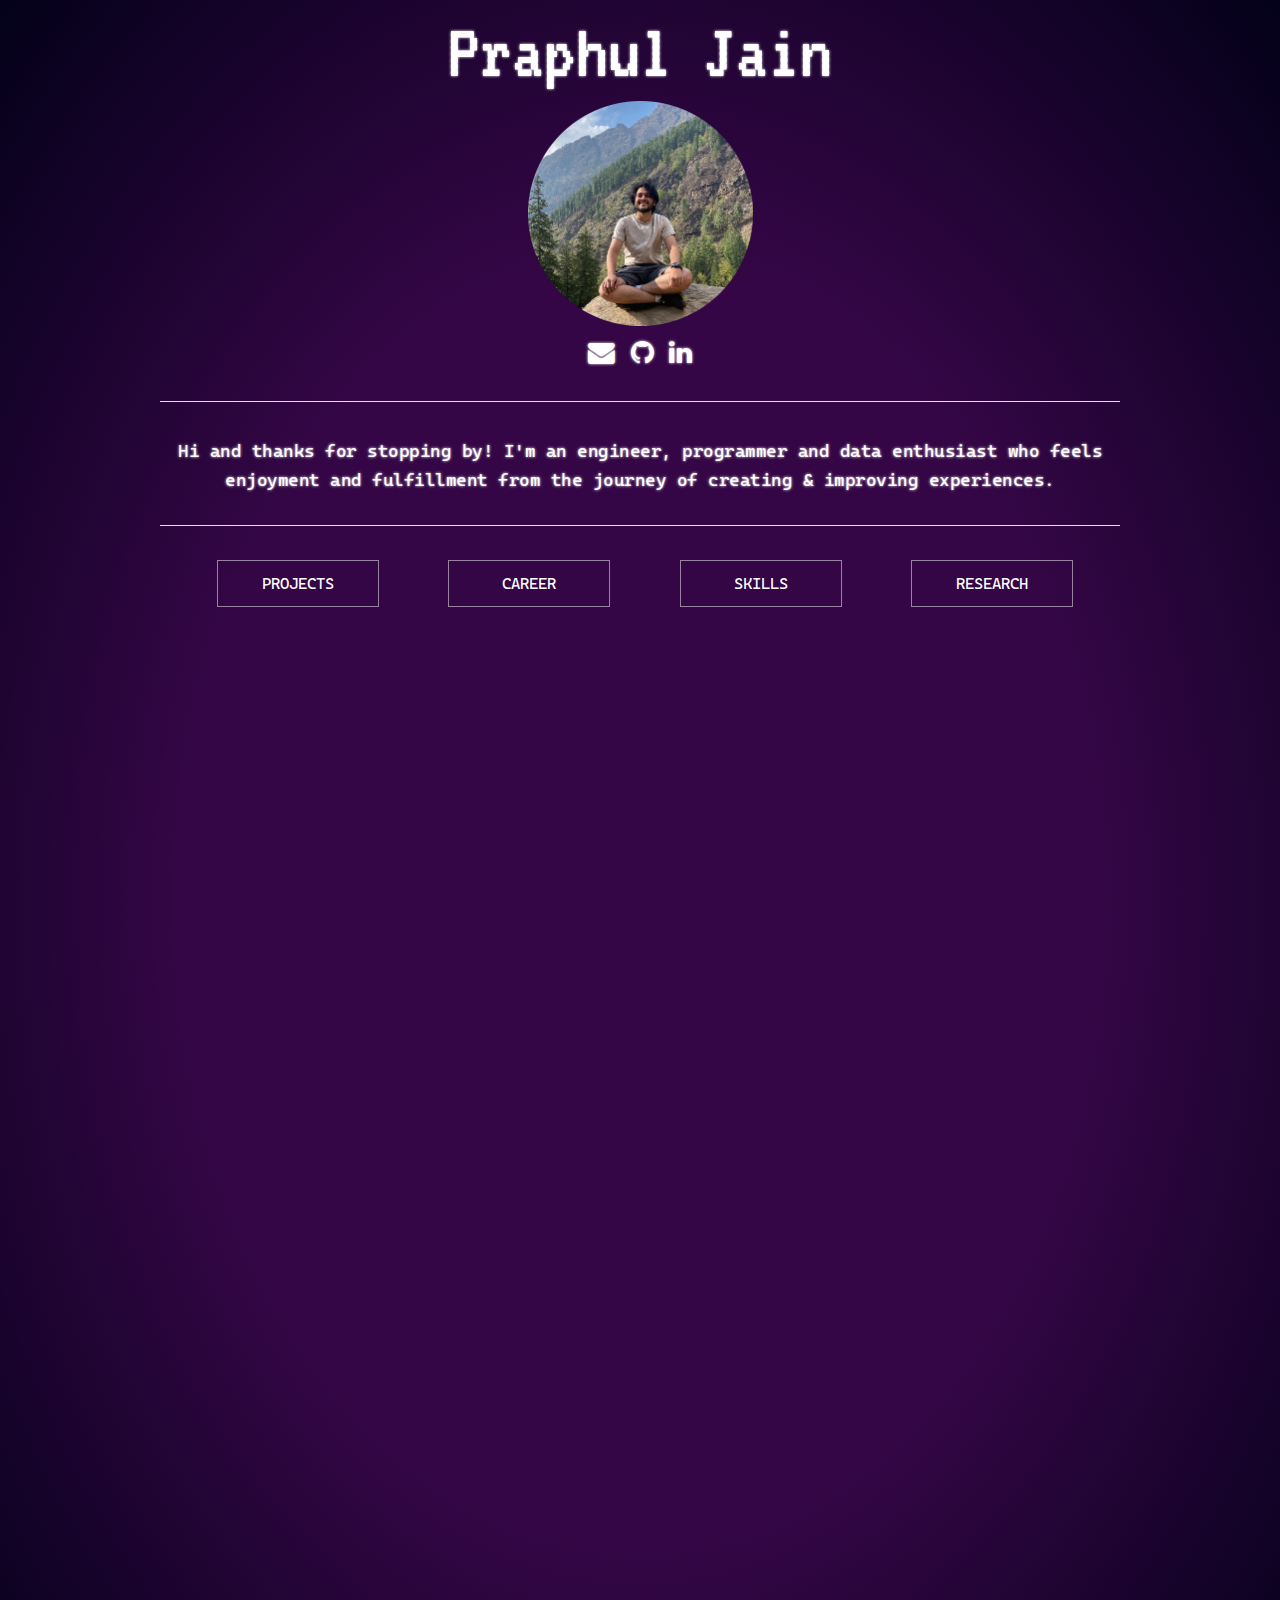
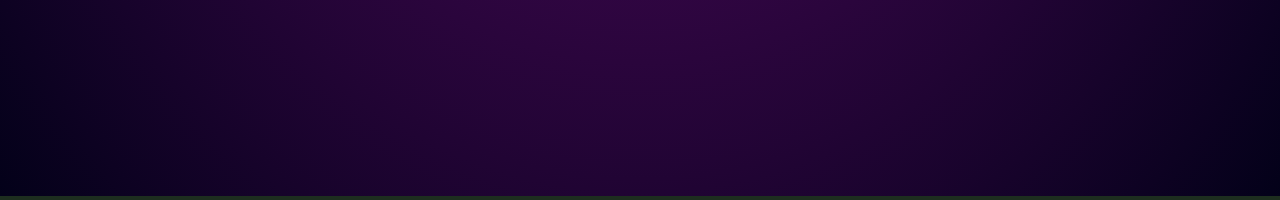
<file: index.html>
<!DOCTYPE html>
<html lang="en">
    <head>
        <!-- Metadata -->
        <meta charset="utf-8">
        
        <!-- <meta name="viewport" content="width=device-width, initial-scale=1"> -->
        <meta name="keywords" content="programmer, machine learning, data analysis, coding, python, cv, java, c, c++, software developer, english, hindi" />
        <meta name="description" content="Software and Data engineer interested in Data Analysis and Machine learning engineering" />

        <title>Praphul Jain</title>


        <!-- External file links for this html page  -->
        
        <!-- CSS -->
        <link rel="stylesheet" type="text/css" href="styles/skeleton.css">
        <link rel="stylesheet" type="text/css" href="styles/landing.css">
        <link rel="stylesheet" type="text/css" href="styles/career.css">
        <link rel="stylesheet" href="https://cdnjs.cloudflare.com/ajax/libs/font-awesome/4.7.0/css/font-awesome.min.css">

        <!-- Project related css files --> 
        <link rel="stylesheet" type="text/css" href="./styles/project_styles/school_curriculums.css"/>
        <link rel="stylesheet" type="text/css" href="./styles/project_styles/tfhe.css"/>

        <!-- Icon -->
        <link rel="icon" type="image/png" href="./data/images/icon_trans.png">

        <!-- Scripts -->
        <script src="scripts/quick_links.js"></script>

        <!-- Add google analytics data -->

    </head>

    <!-- Add a custom container class implementation here.... -->
    <body id="top">  
        <div class="container" style="margin-top: 1%" align="center">   
            <div id="title">Praphul Jain</div>            
            <img class="landing_logo" src="./data/images/portrait.png" alt="Portrait">
            <div id="quick_links">
                <a href="mailto:praphuljain40@gmail.com" target="_blank"><i class="fa fa-envelope"></i></a>
                <a href="https://github.com/PraphulJain" target="_blank"><i class="fa fa-github"></i></a>
                <a href="https://www.linkedin.com/in/praphul-jain-921b71151/" target="_blank"><i class="fa fa-linkedin"></i></a>
                <!--<a href="https://www.instagram.com/praphulj/" target="_blank"><i class="fa fa-instagram"></i></a>-->
            </div>
            <hr>
            <!-- Add a meaningful description here -->
            <div id="about_me">Hi and thanks for stopping by! I'm an engineer, programmer and data enthusiast who feels enjoyment and fulfillment from the journey of creating & improving experiences.</div>
            <hr>

            <section class="buttons">
                <div class="button_container">
                    <div id="projects-Button" class="btn btn-5 kd-button" onClick="document.getElementById('project_data_area').style.opacity = 0;">Projects</div> 
                    <div id="career-Button" class="btn btn-5 kd-button" onClick="document.getElementById('project_data_area').style.opacity = 0;">Career</div> 
                    <div id="skills-Button" class="btn btn-5 kd-button" onClick="document.getElementById('project_data_area').style.opacity = 0;">Skills</div> 
                    <div id="research-Button" class="btn btn-5 kd-button" onClick="document.getElementById('project_data_area').style.opacity = 0;">Research</div> 
                </div>
            </section>
        </div>

        <!-- Scripts used in top body -->
        <script src="scripts/text_animation.js"></script>
    </body>

    <div id="bottom">
        <!-- Data_Labels -->
        <div id="data_selection_area" class="container kd-selection-content" style="opacity: 0;"></div>
        <div id="project_data_area" class="container kd-selection-content" style="opacity: 0;"></div>
        <script src="scripts/button_nav_selection.js"></script>
        <script src="scripts/button_nav_proj.js"></script>
        <script src="scripts/button_nav_career.js"></script>

    </div>
</html>
</file>
<file: styles/skeleton.css>
/* Table of contents
––––––––––––––––––––––––––––––––––––––––––––––––––
- Grid
- Base Styles
- Typography
- Links
- Buttons
- Forms
- Lists
- Code
- Tables
- Spacing
- Utilities
- Clearing
- Media Queries
*/


/* Grid
–––––––––––––––––––––––––––––––––––––––––––––––––– */
.container {
    position: relative;
    width: 100%;
    max-width: 960px;
    margin: 0 auto;
    padding: 0 20px;
    box-sizing: border-box; 
    /* DEBUG VARIABLES */
    border: 0px solid rgb(255, 255, 255); }
  .column,
  .columns {
    width: 100%;
    float: left;
    box-sizing: border-box; }
  
  /* For devices larger than 400px */
  @media (min-width: 400px) {
    .container {
      width: 85%;
      padding: 0; }
  }
  
  /* For devices larger than 550px */
  @media (min-width: 550px) {
    .container {
      width: 80%; }
    .column,
    .columns {
      margin-left: 4%; }
    .column:first-child,
    .columns:first-child {
      margin-left: 0; }
  
    .one.column,
    .one.columns                    { width: 4.66666666667%; }
    .two.columns                    { width: 13.3333333333%; }
    .three.columns                  { width: 22%;            }
    .four.columns                   { width: 30.6666666667%; }
    .five.columns                   { width: 39.3333333333%; }
    .six.columns                    { width: 48%;            }
    .seven.columns                  { width: 56.6666666667%; }
    .eight.columns                  { width: 65.3333333333%; }
    .nine.columns                   { width: 74.0%;          }
    .ten.columns                    { width: 82.6666666667%; }
    .eleven.columns                 { width: 91.3333333333%; }
    .twelve.columns                 { width: 100%; margin-left: 0; }
  
    .one-third.column               { width: 30.6666666667%; }
    .two-thirds.column              { width: 65.3333333333%; }
  
    .one-half.column                { width: 48%; }
  
    /* Offsets */
    .offset-by-one.column,
    .offset-by-one.columns          { margin-left: 8.66666666667%; }
    .offset-by-two.column,
    .offset-by-two.columns          { margin-left: 17.3333333333%; }
    .offset-by-three.column,
    .offset-by-three.columns        { margin-left: 26%;            }
    .offset-by-four.column,
    .offset-by-four.columns         { margin-left: 34.6666666667%; }
    .offset-by-five.column,
    .offset-by-five.columns         { margin-left: 43.3333333333%; }
    .offset-by-six.column,
    .offset-by-six.columns          { margin-left: 52%;            }
    .offset-by-seven.column,
    .offset-by-seven.columns        { margin-left: 60.6666666667%; }
    .offset-by-eight.column,
    .offset-by-eight.columns        { margin-left: 69.3333333333%; }
    .offset-by-nine.column,
    .offset-by-nine.columns         { margin-left: 78.0%;          }
    .offset-by-ten.column,
    .offset-by-ten.columns          { margin-left: 86.6666666667%; }
    .offset-by-eleven.column,
    .offset-by-eleven.columns       { margin-left: 95.3333333333%; }
  
    .offset-by-one-third.column,
    .offset-by-one-third.columns    { margin-left: 34.6666666667%; }
    .offset-by-two-thirds.column,
    .offset-by-two-thirds.columns   { margin-left: 69.3333333333%; }
  
    .offset-by-one-half.column,
    .offset-by-one-half.columns     { margin-left: 52%; }
  
  }
  
  
  /* Base Styles
  –––––––––––––––––––––––––––––––––––––––––––––––––– */
  /* NOTE
  html is set to 62.5% so that all the REM measurements throughout Skeleton
  are based on 10px sizing. So basically 1.5rem = 15px :) */
  html {
    font-size: 62.5%; }
  body {
    font-size: 1.5em; /* currently ems cause chrome bug misinterpreting rems on body element */
    line-height: 1.6;
    font-weight: 400;
    font-family: "Raleway", "HelveticaNeue", "Helvetica Neue", Helvetica, Arial, sans-serif;
    color: #222; }
  
  
  /* Typography
  –––––––––––––––––––––––––––––––––––––––––––––––––– */
  h1, h2, h3, h4, h5, h6 {
    margin-top: 0;
    margin-bottom: 2rem;
    font-weight: 300; }
  h1 { font-size: 4.0rem; line-height: 1.2;  letter-spacing: -.1rem;}
  h2 { font-size: 3.6rem; line-height: 1.25; letter-spacing: -.1rem; }
  h3 { font-size: 3.0rem; line-height: 1.3;  letter-spacing: -.1rem; }
  h4 { font-size: 2.4rem; line-height: 1.35; letter-spacing: -.08rem; }
  h5 { font-size: 1.8rem; line-height: 1.5;  letter-spacing: -.05rem; }
  h6 { font-size: 1.5rem; line-height: 1.6;  letter-spacing: 0; }
  
  /* Larger than phablet */
  @media (min-width: 550px) {
    h1 { font-size: 5.0rem; }
    h2 { font-size: 4.2rem; }
    h3 { font-size: 3.6rem; }
    h4 { font-size: 3.0rem; }
    h5 { font-size: 2.4rem; }
    h6 { font-size: 1.5rem; }
  }
  
  p {
    margin-top: 0; }
  
  
  /* Links
  –––––––––––––––––––––––––––––––––––––––––––––––––– */
  /* a {
    color: rgb(138, 138, 138); }
  a:hover {
    color: rgb(117, 117, 117); }
  
   */
  /* Buttons
  –––––––––––––––––––––––––––––––––––––––––––––––––– */
  .button,
  button,
  input[type="submit"],
  input[type="reset"],
  input[type="button"] {
    display: inline-block;
    height: 38px;
    padding: 0 30px;
    color: #555;
    text-align: center;
    font-size: 11px;
    font-weight: 600;
    line-height: 38px;
    letter-spacing: .1rem;
    text-transform: uppercase;
    text-decoration: none;
    white-space: nowrap;
    background-color: transparent;
    border-radius: 4px;
    border: 1px solid #bbb;
    cursor: pointer;
    box-sizing: border-box; }
  .button:hover,
  button:hover,
  input[type="submit"]:hover,
  input[type="reset"]:hover,
  input[type="button"]:hover,
  .button:focus,
  button:focus,
  input[type="submit"]:focus,
  input[type="reset"]:focus,
  input[type="button"]:focus {
    color: #333;
    border-color: #888;
    outline: 0; }
  .button.button-primary,
  button.button-primary,
  input[type="submit"].button-primary,
  input[type="reset"].button-primary,
  input[type="button"].button-primary {
    color: #FFF;
    background-color: #33C3F0;
    border-color: #33C3F0; }
  .button.button-primary:hover,
  button.button-primary:hover,
  input[type="submit"].button-primary:hover,
  input[type="reset"].button-primary:hover,
  input[type="button"].button-primary:hover,
  .button.button-primary:focus,
  button.button-primary:focus,
  input[type="submit"].button-primary:focus,
  input[type="reset"].button-primary:focus,
  input[type="button"].button-primary:focus {
    color: #FFF;
    background-color: #1EAEDB;
    border-color: #1EAEDB; }
  
  
  /* Forms
  –––––––––––––––––––––––––––––––––––––––––––––––––– */
  input[type="email"],
  input[type="number"],
  input[type="search"],
  input[type="text"],
  input[type="tel"],
  input[type="url"],
  input[type="password"],
  textarea,
  select {
    height: 38px;
    padding: 6px 10px; /* The 6px vertically centers text on FF, ignored by Webkit */
    background-color: #fff;
    border: 1px solid #D1D1D1;
    border-radius: 4px;
    box-shadow: none;
    box-sizing: border-box; }
  /* Removes awkward default styles on some inputs for iOS */
  input[type="email"],
  input[type="number"],
  input[type="search"],
  input[type="text"],
  input[type="tel"],
  input[type="url"],
  input[type="password"],
  textarea {
    -webkit-appearance: none;
       -moz-appearance: none;
            appearance: none; }
  textarea {
    min-height: 65px;
    padding-top: 6px;
    padding-bottom: 6px; }
  input[type="email"]:focus,
  input[type="number"]:focus,
  input[type="search"]:focus,
  input[type="text"]:focus,
  input[type="tel"]:focus,
  input[type="url"]:focus,
  input[type="password"]:focus,
  textarea:focus,
  select:focus {
    border: 1px solid #33C3F0;
    outline: 0; }
  label,
  legend {
    display: block;
    margin-bottom: .5rem;
    font-weight: 600; }
  fieldset {
    padding: 0;
    border-width: 0; }
  input[type="checkbox"],
  input[type="radio"] {
    display: inline; }
  label > .label-body {
    display: inline-block;
    margin-left: .5rem;
    font-weight: normal; }
  
  
  /* Lists
  –––––––––––––––––––––––––––––––––––––––––––––––––– */
  ul {
    list-style: circle inside; }
  ol {
    list-style: decimal inside; }
  ol, ul {
    padding-left: 0;
    margin-top: 0; }
  ul ul,
  ul ol,
  ol ol,
  ol ul {
    margin: 1.5rem 0 1.5rem 3rem;
    font-size: 90%; }
  li {
    margin-bottom: 1rem; }
  
  
  /* Code
  –––––––––––––––––––––––––––––––––––––––––––––––––– */
  code {
    padding: .2rem .5rem;
    margin: 0 .2rem;
    font-size: 90%;
    white-space: nowrap;
    background: #F1F1F1;
    border: 1px solid #E1E1E1;
    border-radius: 4px; }
  pre > code {
    display: block;
    padding: 1rem 1.5rem;
    white-space: pre; }
  
  
  /* Tables
  –––––––––––––––––––––––––––––––––––––––––––––––––– */
  th,
  td {
    padding: 12px 15px;
    text-align: left;
    border-bottom: 1px solid #E1E1E1; }
  th:first-child,
  td:first-child {
    padding-left: 0; }
  th:last-child,
  td:last-child {
    padding-right: 0; }
  
  
  /* Spacing
  –––––––––––––––––––––––––––––––––––––––––––––––––– */
  button,
  .button {
    margin-bottom: 1rem; }
  input,
  textarea,
  select,
  fieldset {
    margin-bottom: 1.5rem; }
  pre,
  blockquote,
  dl,
  figure,
  table,
  p,
  ul,
  ol,
  form {
    margin-bottom: 2.5rem; }
  
  
  /* Utilities
  –––––––––––––––––––––––––––––––––––––––––––––––––– */
  .u-full-width {
    width: 100%;
    box-sizing: border-box; }
  .u-max-full-width {
    max-width: 100%;
    box-sizing: border-box; }
  .u-pull-right {
    float: right; }
  .u-pull-left {
    float: left; }
  
  
  /* Misc
  –––––––––––––––––––––––––––––––––––––––––––––––––– */
  hr {
    margin-top: 3rem;
    margin-bottom: 3.5rem;
    border-width: 0;
    border-top: 1px solid #E1E1E1; }
  
  
  /* Clearing
  –––––––––––––––––––––––––––––––––––––––––––––––––– */
  
  /* Self Clearing Goodness */
  .container:after,
  .row:after,  

  .u-cf 
  {
    content: "";
    display: table;
    clear: both; 

  }

  /* .row:hover
  {
      border: 2px solid red;
  } */
  
  
  
  /* Media Queries
  –––––––––––––––––––––––––––––––––––––––––––––––––– */
  /*
  Note: The best way to structure the use of media queries is to create the queries
  near the relevant code. For example, if you wanted to change the styles for buttons
  on small devices, paste the mobile query code up in the buttons section and style it
  there.
  */
  
  
  /* Larger than mobile */
  @media (min-width: 400px) {}
  
  /* Larger than phablet (also point when grid becomes active) */
  @media (min-width: 550px) {}
  
  /* Larger than tablet */
  @media (min-width: 750px) {}
  
  /* Larger than desktop */
  @media (min-width: 1000px) {}
  
  /* Larger than Desktop HD */
  @media (min-width: 1200px) {}
</file>
<file: styles/landing.css>
@import url('https://fonts.googleapis.com/css?family=Source+Code+Pro&display=swap');
@import url('https://fonts.googleapis.com/css?family=VT323&display=swap');
@font-face
{
    font-family: cascadia;
    src: url("fonts/cascadia.ttf");
}
body
{
    /* background-color: #1d2e1f;
    background-image: repeating-linear-gradient(rgba(0, 0, 255, 0.2), rgba(0, 0, 255, 0.2),#1c2619  102% ); 
     */
    background-color: #1d2e1f;
    background-image: repeating-radial-gradient(rgb(52, 6, 69), rgb(52, 6, 69),#030119  100% );
    height: 200vh;
    display: block; /* */
    /*margin: 0px;*/ /* rhs margin on the page */
    font-size: 15pt;
    text-shadow: 0 0 3px;

    /* DEBUG VARIABLES */
    border: 0px solid rgb(255, 255, 0);
  }

#title
{
    color: rgba(255, 255, 255, 255);
    font-family: 'VT323', 'monospace'; /* font family */
    font-size: 60pt; /* size of the font */
    margin: -25px auto; /* vertical margin from top, horizontal centering (using auto) */
    width: max-content; /* Takes up full width of screen */

    /* DEBUG VARIABLES */
    border: 0px solid rgb(149, 255, 0);
}  
h5 { font-size: 1.8rem; line-height: 1.5;  letter-spacing: -.05rem; }

#title_description
{
    color: rgba(255, 255, 255, 255);
    font-family: 'cascadia', 'monospace'; /*'Source Code Pro', monospace;  /* font family */
    /*font-size: 30pt; /* size of the font */
    margin-top: 25px auto; /* vertical margin from top, horizontal centering (using auto) */
   /* width: max-content; /* Takes up full width of screen */
    
    font-size: 2.2rem; 
    line-height: 1.5;  
    letter-spacing: -.05rem;
    
    /* DEBUG VARIABLES */
    border: 0px solid rgb(149, 255, 0);
}  

#about_me
{
    color: rgba(255, 255, 255, 255);
    font-family: 'cascadia', 'monospace';
    font-size: 1.8rem; 
    letter-spacing: -.05rem;
}

/* An image encapsulating the full width of a page */
.landing_logo
{
    margin: 10px auto;
    height: 25vh;

    /* DEBUG VARIABLES */
    border: 0px solid rgb(255, 102, 0);
}

/* List for buttons */
ul 
{
    display: flex;
    flex-direction: column;
    list-style-type: none;
    align-self:center;
    width: max-content; /* Takes up full width of screen */
    border: 0px solid rgb(255, 102, 0);
    padding: 0;

}

ul li 
{
    align-self:center;
    border: 0px solid rgba(92, 250, 0, 0.938);

    /* display: block; */
    width: max-content; /* Takes up full width of screen */
}

ul li a 
{
    align-self:center;

    --fill-color: #ffffff;
    --fill-color_outer: #ffffff;
    width: max-content; /* Takes up full width of screen */    
    display: block;
    font-family: "cascadia", "monospace";
    font-size: 3rem;
    font-weight: 100;
    text-decoration: none;
    text-transform: uppercase;
    -webkit-text-stroke: 2px var(--fill-color_outer);
    background: linear-gradient(90deg, var(--fill-color) 100%, var(--fill-color) 100%);
    background-size: 0;
    background-position: left;
    background-repeat: no-repeat;
    color: transparent;
    -webkit-background-clip: text;
            background-clip: text;
    transition: 0.35s linear;
}

ul li a:hover 
{
    background-size: 100%;
}
  

/* Shortcut links */
#quick_links 
{
    width: 100%;
    text-align: center;
    margin-top: -10px;
    margin-bottom: 2px;
    color: rgb(255, 255, 255);
}

/* Tooltip for quick links. */
#tooltip 
{
    font-family: 'VT323', monospace;
    font-size: 15pt;
    color: rgb(255, 255, 255);
    padding: 5px;
    margin: 0;
}

/* Icons.*/
i.fa {
    text-decoration: none;
    padding: 5px;
    font-size: 20pt;
    color: rgb(255, 255, 255);
 }

 /* i.fa:hover {
    color: #ffffff;
    background-color: #065dffc0;
    border: 2px solid #ffffff;
 } */

/* The following sections contain references to effect classes */
/* for words */

word
{ 
    display:inline-block; 
}

/* for links */
a letter
{ 
    color:inherit; 
} 

/* This is the NORMAL state of a character */
letter
{ 
  display:inline-block; 
  white-space:pre; 
  background:none; 
  transition:.4s; 
}

/* Below is the INITIAL state of a character */
letter.initial
{ 
  opacity:0; 
  text-shadow:0 0 9px; 
  color:#FFF; 
  -webkit-transform:scale(8); 
  -webkit-transform-origin:150% 50%; 
  transform:scale(8); 
  transform-origin:150% 50%; 
}



.buttons {
  font-family: "cascadia", "monospace";

    display: -webkit-box;
    display: flex;
    -webkit-box-orient: vertical;
    -webkit-box-direction: normal;
            flex-direction: column;
    height: 100%;
    -webkit-box-pack: center;
            justify-content: center;
    text-align: center;
    width: 90%;
    /* border: 2px solid #f60e0e; */
  }
  
  .button_container {
    -webkit-box-align: center;
            align-items: center;
    display: -webkit-box;
    display: flex;
    -webkit-box-orient: vertical;
    -webkit-box-direction: normal;
            flex-direction: column;
    -webkit-box-pack: center;
            justify-content: center;
    text-align: center;
  }

  @media (min-width: 600px) {
    .button_container {
      -webkit-box-orient: horizontal;
      -webkit-box-direction: normal;
              flex-direction: row;
      -webkit-box-pack: justify;
              justify-content: space-between;
    }
  }
  
  p {
    color: #fff;
    font-size: 12px;
  }
  @media (min-width: 600px) {
    p {
      left: 50%;
      position: absolute;
      -webkit-transform: translate(-50%, 0);
              transform: translate(-50%, 0);
      top: 90%;
    }
  }
  @media (max-height: 500px) {
    p {
      left: 0;
      position: relative;
      top: 0;
      -webkit-transform: translate(0, 0);
              transform: translate(0, 0);
    }
  }
  p a {
    background: rgba(255, 255, 255, 0);
    border-bottom: 1px solid;
    color: #fff;
    line-height: 1.4;
    padding: .25em;
    min-width: 100px;
    text-decoration: none;
  }
  p a:hover {
    background: white;
    color: #E1332D;
  }

.btn {
    color: #fff;
    cursor: pointer;
    font-size: 16px;
    font-weight: 400;
    line-height: 45px;
    /* margin: 0 0 2em; */
    max-width: 160px;
    position: relative;
    text-decoration: none;
    text-transform: uppercase;
    width: 100%;
  }
  /* @media (min-width: 600px) {
    .btn {
      margin: 1em 1em 0em;
    }
  } */
  .btn:hover {
    text-decoration: none;
  }

.btn-5 {
    border: 0px solid;
    box-shadow: inset 0 0 20px rgba(255, 255, 255, 0);
    outline: 1px solid;
    outline-color: rgba(255, 255, 255, 0.5);
    outline-offset: 0px;
    text-shadow: none;
    -webkit-transition: all 1250ms cubic-bezier(0.19, 1, 0.22, 1);
    transition: all 1250ms cubic-bezier(0.19, 1, 0.22, 1);
  }
  
  .btn-5:hover 
  {
    border: 0px solid;
    box-shadow: inset 0 0 20px rgba(255, 255, 255, 0.5), 0 0 20px rgba(255, 255, 255, 0.2); 
    outline-color: rgba(255, 255, 255, 0);
    outline-offset: 15px;
    text-shadow: 1px 1px 2px #427388;
  }
  
  .kd-button  {
	position: relative;
    display: inline-block;
    margin-left: 1rem;
	/* border: 2px solid black; */
	/* border-radius: 50%; */
	overflow: hidden;
	/* transition: transform .3s; */
	/* max-width:10vh; */
	vertical-align: middle;
}

#pt
{
  color: rgba(255, 255, 255, 255);
  font-family: 'cascadia', 'monospace';
  font-size: 1.8rem; 
  letter-spacing: -.05rem;
  text-align: center;
}

.proj-button
{
  border: 2px solid white;
	position: relative;
	display: inline-block;
	border-radius: 50%;
	overflow: hidden;
	transition: transform .3s;
	max-width:10vh;
	min-width:10vh;
  min-height:10vh;
	max-height:10vh;
  vertical-align: middle;
}

.proj-button:hover {
    
  /* border: 3px solid white; */
  box-shadow: inset 0 0 20px rgba(255, 255, 255, 0.5), 0 0 20px rgba(255, 255, 255, 0.5); 
  outline-color: rgba(255, 255, 255, 0);
  text-shadow: 1px 1px 2px #427388;
}

.proj-button-active
{
	position: relative;
	display: inline-block;
	border: 2px solid yellow;
	border-radius: 50%;
	overflow: hidden;
	transition: transform .3s;
	vertical-align: middle;
	max-width:10vh;
	min-width:10vh;
  min-height:10vh;
	max-height:10vh;
}

.proj-button-active:hover
{
  box-shadow: inset 0 0 20px rgba(221, 189, 11, 0.5), 0 0 20px rgba(236, 221, 7, 0.5); 
  outline-color: yellow;
  text-shadow: 1px 1px 2px yellow;
}

.proj-button-img 
{
	overflow: hidden;
	transition: transform .5s;
	max-width: 100%;
	width: auto;
  height: auto;
  vertical-align: middle;
}

.proj-button-img:hover 
{
	/* transform: scale(1.3); */
}

#proj-button-section
{
    /* border: 2px solid #0dfa2d; */
    text-align: center;
}

/****************** Skills section *********************/

#skill-chart-title
{
  color: rgba(255, 255, 255, 255);
  text-align: center; 
  font-family: 'VT323', monospace;
  font-size: 3.5rem; 
  letter-spacing: -.05rem;
}

/* ---------------------------------------------------- */

.chart_parent
{
  border: 2px dotted white;
}
.chart .metric 
{
  background-color: rgba(255, 255, 255, 0);
  background: rgba(255, 255, 255, 0);
  color: white;
  text-shadow: 1px 1px 1px rgba(255, 255, 255, 0.5);
  border-radius: 3px;
  padding: 10px;
  text-align: left;
  box-shadow: inset 0 0 8px rgba(255, 255, 255, 0.6);
  font-family: 'cascadia', 'monospace';

}
.chart .metric .metric-value {
  font-weight: bold;
}

.chart-horizontal {
  width: 100%;
}
.chart-horizontal .metric {
  margin-bottom: 3px;
  min-width: 100px;
  padding: 6px 15px;
}
.chart-horizontal .metric .metric-value {
  float: right;
  font-weight: bold;
}
</file>
<file: styles/career.css>
@font-face
{
    font-family: Cinzel;
    src: url("fonts/Cinzel.ttf");
}

.buttons_career 
{
  margin-top: 1.5rem;
  font-family: "cascadia", "monospace";
  display: -webkit-box;
  display: flex;
  -webkit-box-orient: vertical;
  -webkit-box-direction: normal;
  flex-direction: column;
  height: 100%;
  -webkit-box-pack: center;
  justify-content: center;
  text-align: center;
  width: 50%;
}
    
.button_career_container 
{
  -webkit-box-align: center;
  align-items: center;
  display: -webkit-box;
  display: flex;
  -webkit-box-orient: vertical;
  -webkit-box-direction: normal;
  flex-direction: column;
  -webkit-box-pack: center;
  justify-content: center;
  text-align: center;
}
  
@media (min-width: 600px) 
{
  .button_career_container 
  {
    -webkit-box-orient: horizontal;
    -webkit-box-direction: normal;
    flex-direction: row;
    -webkit-box-pack: justify;
    justify-content: space-between;
  }
}
    
.btn-career-5 
{
  /* generic button */
  color: #fff;
  cursor: pointer;
  font-size: 16px;
  font-weight: 400;
  line-height: 45px;
  /* margin: 0 0 2em; */
  max-width: 160px;
  position: relative;
  text-decoration: none;
  text-transform: uppercase;
  width: 100%;

  /* btn 5 */
  border: 0px solid;
  box-shadow: inset 0 0 20px rgba(255, 255, 255, 0);
  outline: 1px solid;
  outline-color: rgba(255, 255, 255, 0.5);
  outline-offset: 0px;
  text-shadow: none;
  -webkit-transition: all 1250ms cubic-bezier(0.19, 1, 0.22, 1);
  transition: all 1250ms cubic-bezier(0.19, 1, 0.22, 1);

  /* kd-button */
  position: relative;
  display: inline-block;
  margin-left: 0.1rem;
  overflow: hidden;
  vertical-align: middle;
}
  
.btn-career-5:hover 
{
  border: 0px solid;
  box-shadow: inset 0 0 20px rgba(255, 255, 255, 0.5), 0 0 20px rgba(255, 255, 255, 0.2); 
  outline-color: rgba(255, 255, 255, 0);
  outline-offset: 15px;
  text-shadow: 1px 1px 2px #427388;
  text-decoration: none;
}

.btn-career-5-active 
{
  /* generic button */
  color: #fff;
  cursor: pointer;
  font-size: 16px;
  font-weight: 400;
  line-height: 45px;
  /* margin: 0 0 2em; */
  max-width: 160px;
  position: relative;
  text-decoration: none;
  text-transform: uppercase;
  width: 100%;

  /* btn 5 */
  border: 0px solid;
  box-shadow: inset 0 0 20px rgba(255, 238, 0, 0);
  outline: 1px solid;
  outline-color: rgba(255, 251, 0, 0.5);
  outline-offset: 0px;
  text-shadow: none;
  -webkit-transition: all 1250ms cubic-bezier(0.19, 1, 0.22, 1);
  transition: all 1250ms cubic-bezier(0.19, 1, 0.22, 1);

  /* kd-button */
  position: relative;
  display: inline-block;
  margin-left: 0.1rem;
  overflow: hidden;
  vertical-align: middle;
}

.btn-career-5-active:hover 
{
  border: 0px solid;
  box-shadow: inset 0 0 20px rgba(255, 240, 29, 0.5), 0 0 20px rgba(251, 255, 22, 0.2); 
  outline-color: rgba(255, 255, 255, 0);
  outline-offset: 15px;
  text-shadow: 1px 1px 2px #427388;
  text-decoration: none;
}

.hr-career {
  color: white;
  display: block;
  margin-top: 1.5rem;
  margin-bottom: 1.5em;
  margin-left: auto;
  margin-right: auto;
  border-style: inset;
  border-width: 1px;
}

/* Education */
.edu 
{
  color: rgba(255, 255, 255, 255);
  display: block;
  text-align: center;
  font-family: 'cascadia', 'monospace';
}

.edu-title
{
    color: rgba(255, 255, 255, 255);
    font-family: 'Cinzel', monospace;
    font-size: 4.2rem; 
    letter-spacing: +0.7rem;
    text-align: center;
    padding-bottom: 25px;
} 

.edu-title-medium
{
    color: rgba(255, 255, 255, 255);
    font-family: 'cascadia', monospace;
    font-size: 2.2rem; 
    letter-spacing: +0.7rem;
    text-align: center;
    padding-bottom: 25px;
} 

.we-year
{
  font-family: 'Major Mono Display', monospace;
  font-size: 2.2rem; 
  padding-top: 10px;
  padding-bottom: 0px;
}
</file>
<file: styles/project_styles/school_curriculums.css>
@import url('https://fonts.googleapis.com/css?family=Major+Mono+Display&display=swap');
@font-face
{
    font-family: Cinzel;
    src: url("fonts/Cinzel.ttf");
}

#school_curriculums_title
{
    color: rgba(255, 255, 255, 255);
    font-family: 'Cinzel', monospace;
    font-size: 5.8rem; 
    letter-spacing: +0.7rem;
    text-align: center;
    padding-bottom: 25px;
}

#school_curriculums_tldr
{
    text-align: center;
}

#github_link_school_curriculums
{
    align-self: center;
    text-align: center;
    font-size: 50px;
}

#school_curriculums_body
{
    text-align: center;
    font-family: 'cascadia', 'monospace';
}

.school_curriculums_text
{
    color: rgba(255, 255, 255, 255);
    font-size: 1.8rem; 
    letter-spacing: -.05rem;
}
</file>
<file: styles/project_styles/tfhe.css>
@import url('https://fonts.googleapis.com/css?family=Major+Mono+Display&display=swap');

#tfhe_title
{
    color: rgba(255, 255, 255, 255);
    font-family: 'VT323', 'monospace';
    font-size: 4.8rem; 
    letter-spacing: +0.7rem;
    text-align: center;
    padding-bottom: 25px;
}

#tfhe_tldr
{
    text-align: center;
}

#drive_link_tfhe
{
    align-self: center;
    text-align: center;
    font-size: 50px;
}

#tfhe_body
{
    text-align: center;
    font-family: 'cascadia', 'monospace';
}

.tfhe_text
{
    color: rgba(255, 255, 255, 255);
    font-size: 1.8rem; 
    letter-spacing: -.05rem;
}
</file>
